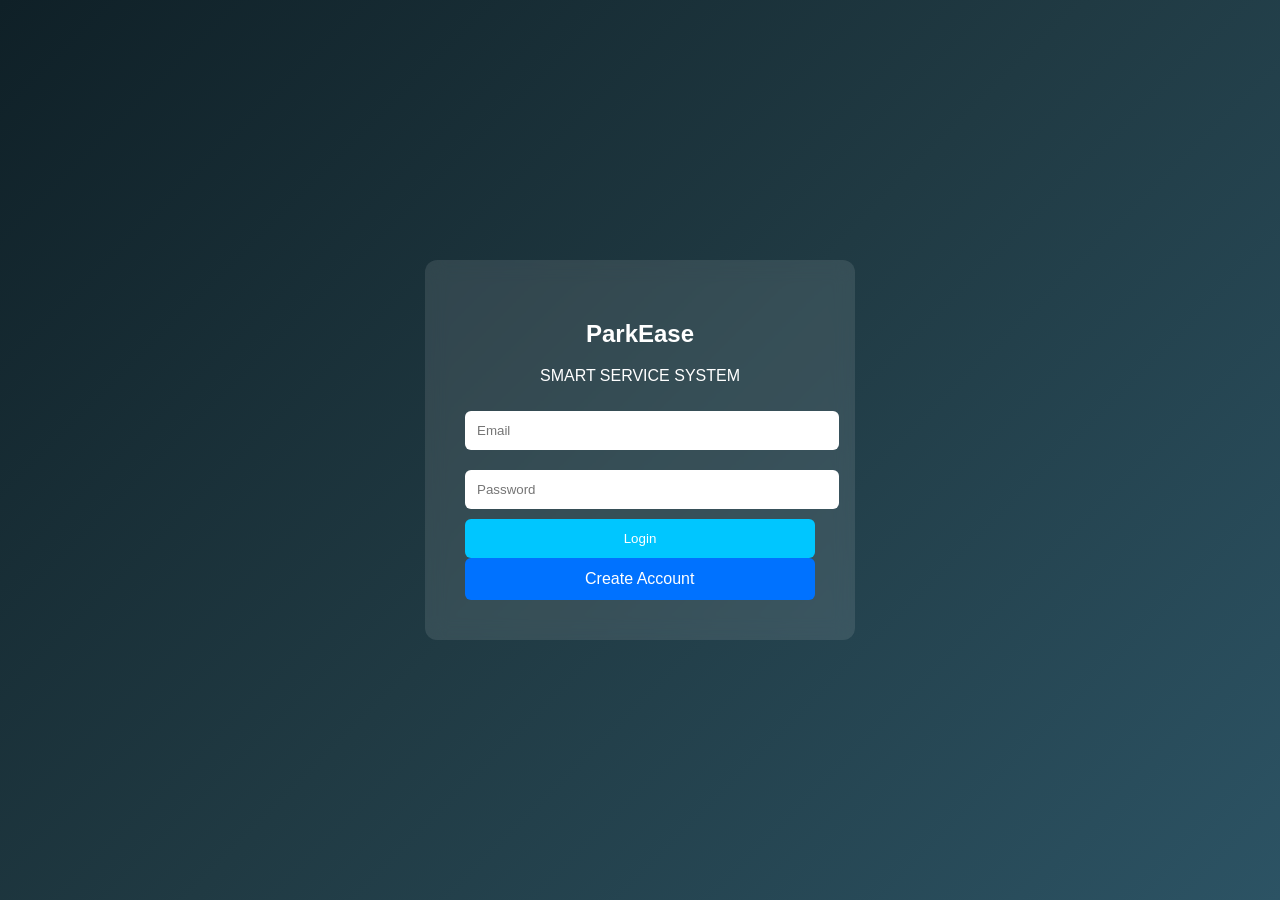
<file: PARK EASE PROJECT/index.html>
<!DOCTYPE html>
<html lang="en">
<head>
    <meta charset="UTF-8">
    <title>ParkEase | Login</title>
  <!-- site icon -->
    <link rel="icon" href="data:image/svg+xml,
    <svg xmlns='http://www.w3.org/2000/svg' viewBox='0 0 100 100'><rect rx='20' 
    width='100' height='100' fill='%23ff7a59'/><text x='50' y='57' font-size='48' 
    text-anchor='middle' fill='white' font-family='algerian'>PE</text></svg>">
    <link rel="stylesheet" href="styles.css">
    <link rel="stylesheet" href="login.css">
</head>
<body>
<div class="login-container">
    <div class="login-card">
        <h2>ParkEase</h2>
        <p>SMART SERVICE SYSTEM</p>
 
 <!-- still in study js code below-->
 <script>
document.getElementById("loginForm").addEventListener("submit", function(e){
    e.preventDefault();

    const success = loginUser(loginEmail.value, loginPassword.value);

    if(success) window.location.href = "dashboard.html";
});
</script> 

<!-- still in study js code above-->

<form id="loginForm">

<input type="email" id="loginEmail" placeholder="Email" required>

<input type="password" id="loginPassword" placeholder="Password" required>

<button type="submit">Login</button>

</form>

        <div class="crt-button">
            <a href="register.html">Create Account</a>
        </div>
    </div>
</div>
<!-- <script src="auth2.js"></script> -->
<script src="auth.js"></script>
<!-- <script src="auth.js"></script> -->
<script>
document.getElementById("loginForm").addEventListener("submit", function(e){
    e.preventDefault();

    const email = document.getElementById("loginEmail").value;
    const password = document.getElementById("loginPassword").value;

    if(!loginUser(email,password)){
        alert("Invalid credentials");
        return;
    }

    window.location.href = "dashboard.html";
});
</script>
</body>
</html>
</file>
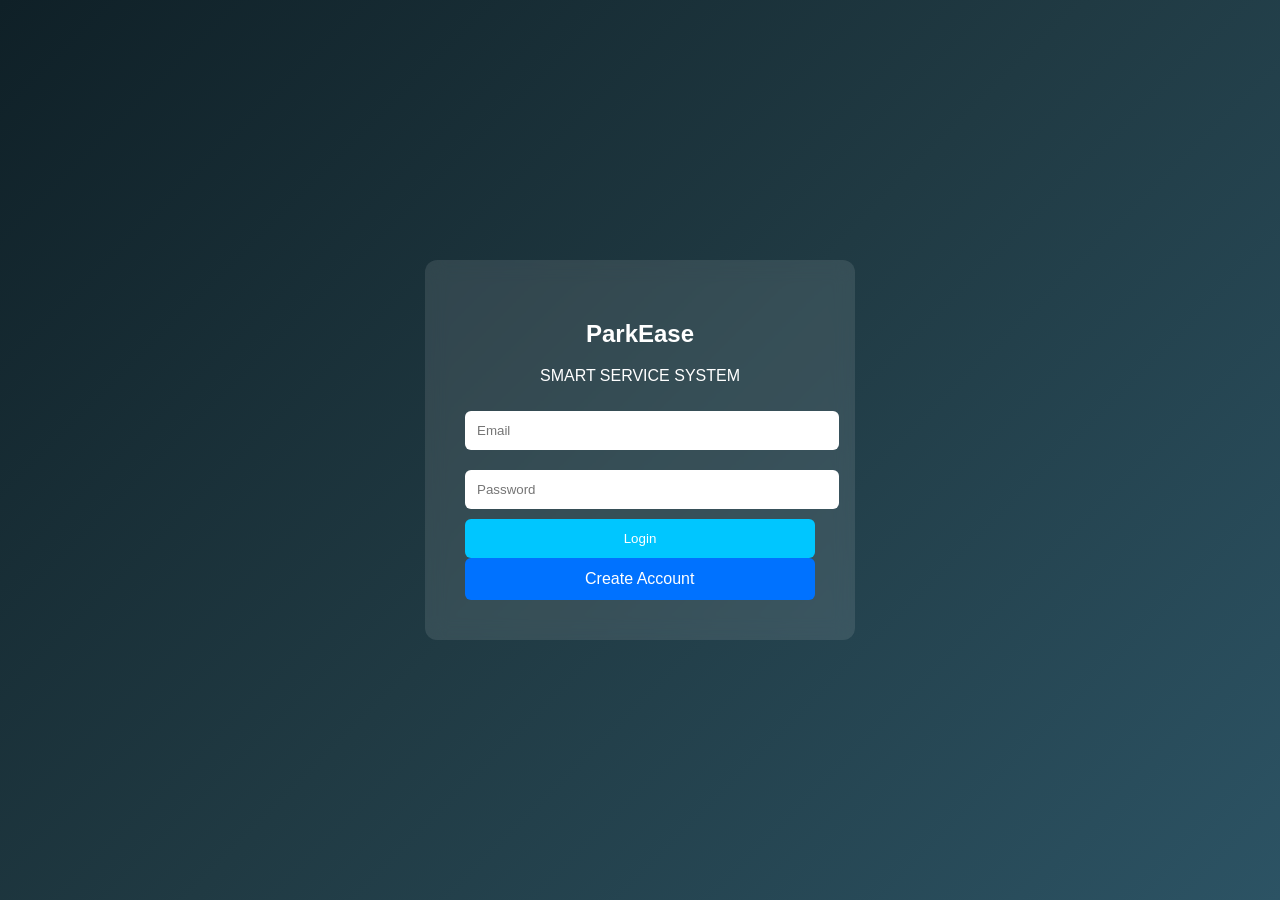
<file: PARK EASE PROJECT/booking.html>
<!DOCTYPE html>
<html>
<head>
<title>Parking Service</title>
<link rel="stylesheet" href="dashboard.css">
</head>
<body>

<h2>Bookings Service</h2>
<div class="service-container">
    <div class="service-card">
        <h2>Book Any Service</h2>

        <form id="bookingForm">

            <label>Select Service</label>
            <select id="serviceType">
                <option value="Parking">Parking</option>
                <option value="Charging">Charging</option>
                <option value="Car Wash">Car Wash</option>
            </select>

            <label>Duration (if applicable)</label>
            <input type="number" id="bookingHours">

            <label>Select Plan</label>
            <select id="bookingPlan">
                <option value="5">Standard (shs.10000)</option>
                <option value="10">Premium (shs.20000)</option>
                <option value="25">Full Service (shs.50000)</option>
            </select>

            <button type="submit">Complete Booking</button>
        </form>

        <div class="result-box" id="bookingResult"></div>
    </div>
</div>

<!-- <script src="services.js"></script>
<script src="auth2.js"></script> -->
<script src="auth.js"></script>
<script src="core.js"></script>
<script src="services.js"></script>
</body>
</html>
</file>
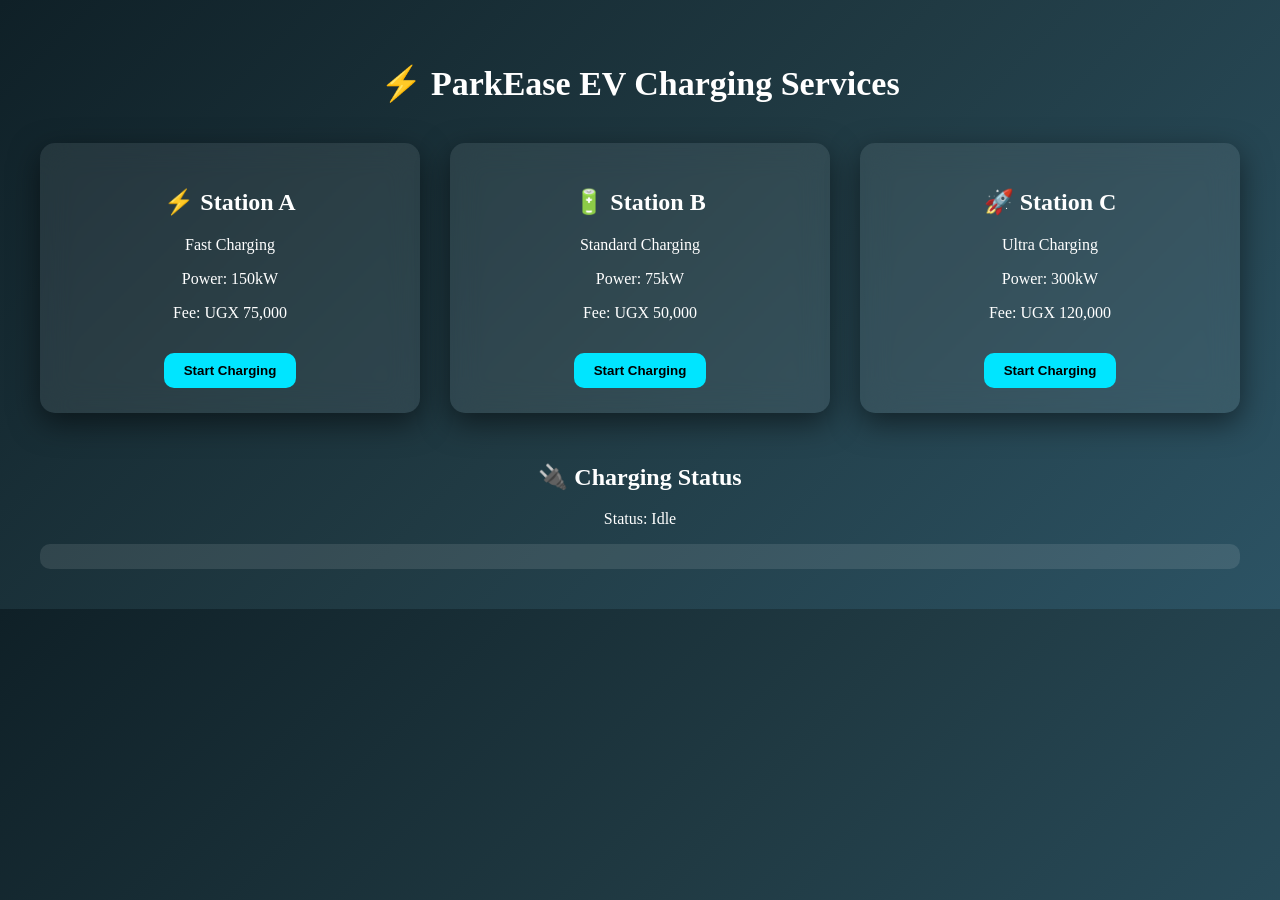
<file: PARK EASE PROJECT/charging.html>
<!DOCTYPE html>
<html lang="en">
<head>

<meta charset="UTF-8">
<meta name="viewport" content="width=device-width, initial-scale=1.0">

<title>ParkEase | Charging Service</title>

<link rel="stylesheet" href="charging.css">

</head>

<body>

<div class="page">

<h1 class="title">⚡ ParkEase EV Charging Services</h1>

<div class="charging-container">

<div class="station-card">
<h2>⚡ Station A</h2>
<p>Fast Charging</p>
<p>Power: 150kW</p>
<p>Fee: UGX 75,000</p>
<button onclick="selectStation('A')">Start Charging</button>
</div>

<div class="station-card">
<h2>🔋 Station B</h2>
<p>Standard Charging</p>
<p>Power: 75kW</p>
<p>Fee: UGX 50,000</p>
<button onclick="selectStation('B')">Start Charging</button>
</div>

<div class="station-card">
<h2>🚀 Station C</h2>
<p>Ultra Charging</p>
<p>Power: 300kW</p>
<p>Fee: UGX 120,000</p>
<button onclick="selectStation('C')">Start Charging</button>
</div>

</div>

<!-- PAYMENT MODAL -->

<!-- <div class="modal-overlay" id="paymentModal">

<div class="payment-box">

<h2>💳 Confirm Charging Payment</h2>

<p>Membership ID: <span id="membershipId"></span></p>
<p>Vehicle Plate: <span id="vehiclePlate"></span></p>
<p>Station: <span id="stationId"></span></p>
<p>Energy: <span id="chargingEnergy"></span></p>
<p>Amount: <span id="chargingFee"></span></p>

<div class="modal-buttons">
<button onclick="confirmPayment()">Pay Now</button>
<button onclick="cancelPayment()">Cancel</button>
</div>

</div>

</div> -->

<!-- CONFIRMATION MODAL -->

<!-- <div class="modal-overlay" id="confirmationModal">

<div class="confirmation-box">

<h2>✅ Payment Successful</h2>

<p>Transaction ID:</p>
<h3 id="transactionId"></h3>

<p>Your EV charging session has started.</p>

<button onclick="closeConfirmation()">Close</button>

</div>

</div> -->

<!-- PAYMENT MODAL -->
<div class="modal-overlay" id="paymentModal">

<div class="payment-box">

<h2>💳 Confirm Charging Payment</h2>

<p>Membership ID: <span id="membershipId"></span></p>
<p>Vehicle Plate: <span id="vehiclePlate"></span></p>
<p>Station: <span id="stationId"></span></p>
<p>Energy: <span id="chargingEnergy"></span></p>
<p>Amount: <span id="chargingFee"></span></p>

<div class="modal-buttons">
<button onclick="confirmPayment()">Pay Now</button>
<button onclick="cancelPayment()">Cancel</button>
</div>

</div>
</div>

<!-- CONFIRMATION MODAL -->
<div class="modal-overlay" id="confirmationModal">

<div class="confirmation-box">

<h2>✅ Payment Successful</h2>

<p>Transaction ID:</p>
<h3 id="transactionId"></h3>

<p>Your EV charging session has started.</p>

<button onclick="closeConfirmation()">Close</button>

</div>
</div>
<!-- CHARGING STATUS -->

<div class="charging-status">

<h2>🔌 Charging Status</h2>

<p>Status: <span id="chargingStatus">Idle</span></p>

<div class="progress-bar">
<div id="chargeProgress"></div>
</div>

</div>

</div>

<script src="auth.js"></script>
<script src="charging.js"></script>

</body>
</html>
</file>
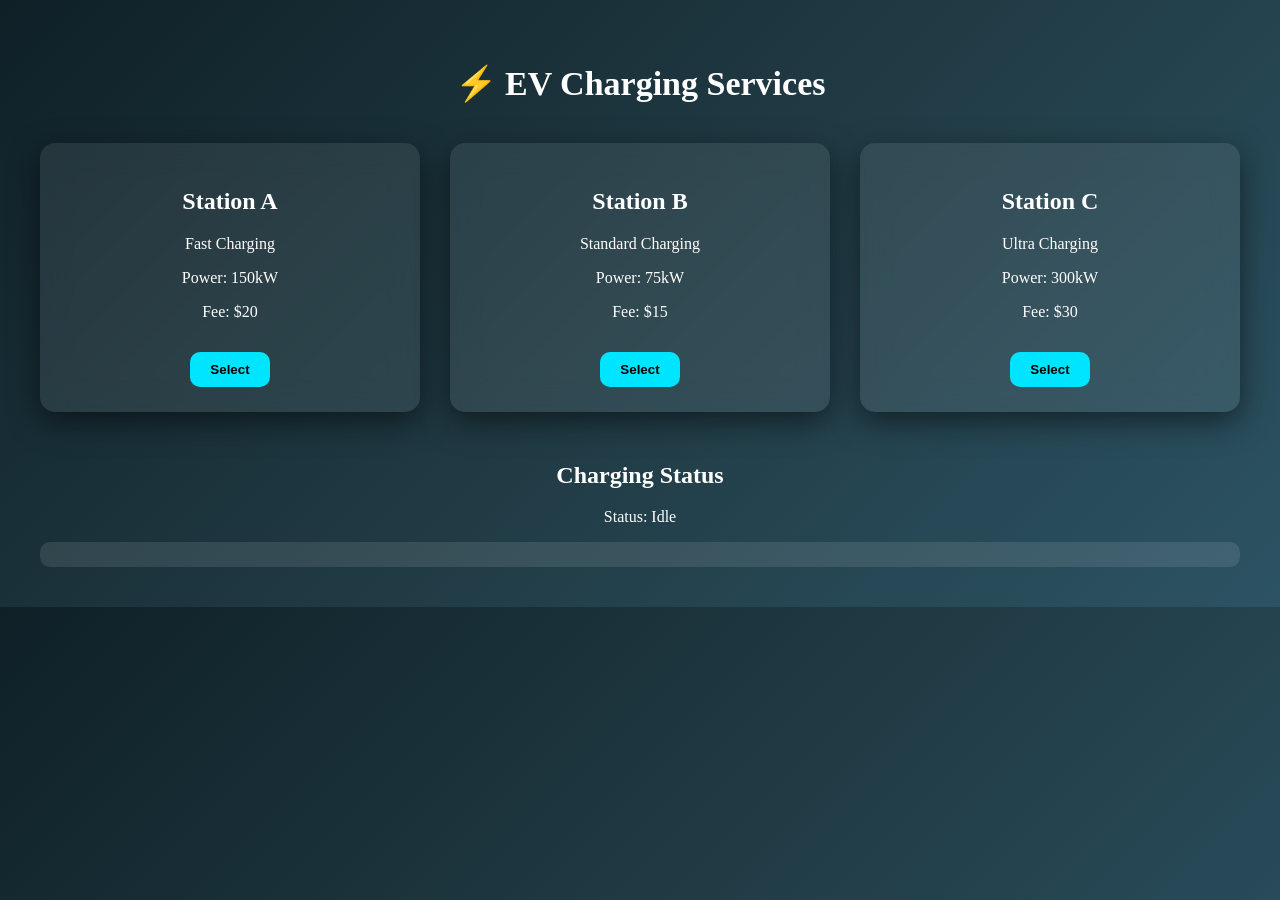
<file: PARK EASE PROJECT/charging0.html>
<!DOCTYPE html>
<html lang="en">
<head>

<meta charset="UTF-8">
<meta name="viewport" content="width=device-width, initial-scale=1.0">

<title>ParkEase | Charging Service</title>

<link rel="stylesheet" href="charging.css">

</head>

<body>

<div class="page">

<h1 class="title">⚡ EV Charging Services</h1>

<div class="charging-container">

<div class="station-card">
<h2>Station A</h2>
<p>Fast Charging</p>
<p>Power: 150kW</p>
<p>Fee: $20</p>
<button onclick="selectStation('A')">Select</button>
</div>

<div class="station-card">
<h2>Station B</h2>
<p>Standard Charging</p>
<p>Power: 75kW</p>
<p>Fee: $15</p>
<button onclick="selectStation('B')">Select</button>
</div>

<div class="station-card">
<h2>Station C</h2>
<p>Ultra Charging</p>
<p>Power: 300kW</p>
<p>Fee: $30</p>
<button onclick="selectStation('C')">Select</button>
</div>

</div>

<!-- PAYMENT POPUP -->

<div class="modal-overlay" id="paymentModal">

<div class="payment-box">

<h2>Confirm Charging Payment</h2>

<p>Membership ID: <span id="membershipId"></span></p>
<p>Vehicle Plate: <span id="vehiclePlate"></span></p>
<p>Station: <span id="stationId"></span></p>
<p>Energy: <span id="chargingEnergy"></span></p>
<p>Amount: <span id="chargingFee"></span></p>

<div class="modal-buttons">
<button onclick="confirmPayment()">Confirm Payment</button>
<button onclick="cancelPayment()">Cancel</button>
</div>

</div>

</div>

<!-- TRANSACTION CONFIRMATION -->

<!-- <div class="confirmation-box" id="confirmationBox">

<h2>Payment Successful ✅</h2>

<p>Transaction ID:</p>
<h3 id="transactionId"></h3>

<p>Your EV charging session has started.</p>

<button onclick="document.getElementById('confirmationBox').style.display='none'">
Close
</button>

</div> -->

<!-- wtch out -->
 <div class="modal-overlay" id="confirmationModal">

<div class="confirmation-box">

<h2>Payment Successful ✅</h2>

<p>Transaction ID</p>
<h3 id="transactionId"></h3>

<p>Your EV charging session has started.</p>

<button onclick="closeConfirmation()">Close</button>

</div>

</div>

<!-- ACTIVE CHARGING -->

<div class="charging-status">

<h2>Charging Status</h2>

<p>Status: <span id="chargingStatus">Idle</span></p>

<div class="progress-bar">
<div id="chargeProgress"></div>
</div>

</div>

</div>

<script src="auth.js"></script>
<!-- <script src="services.js"></script> -->
<script src="charging.js"></script>

</body>
</html>
</file>
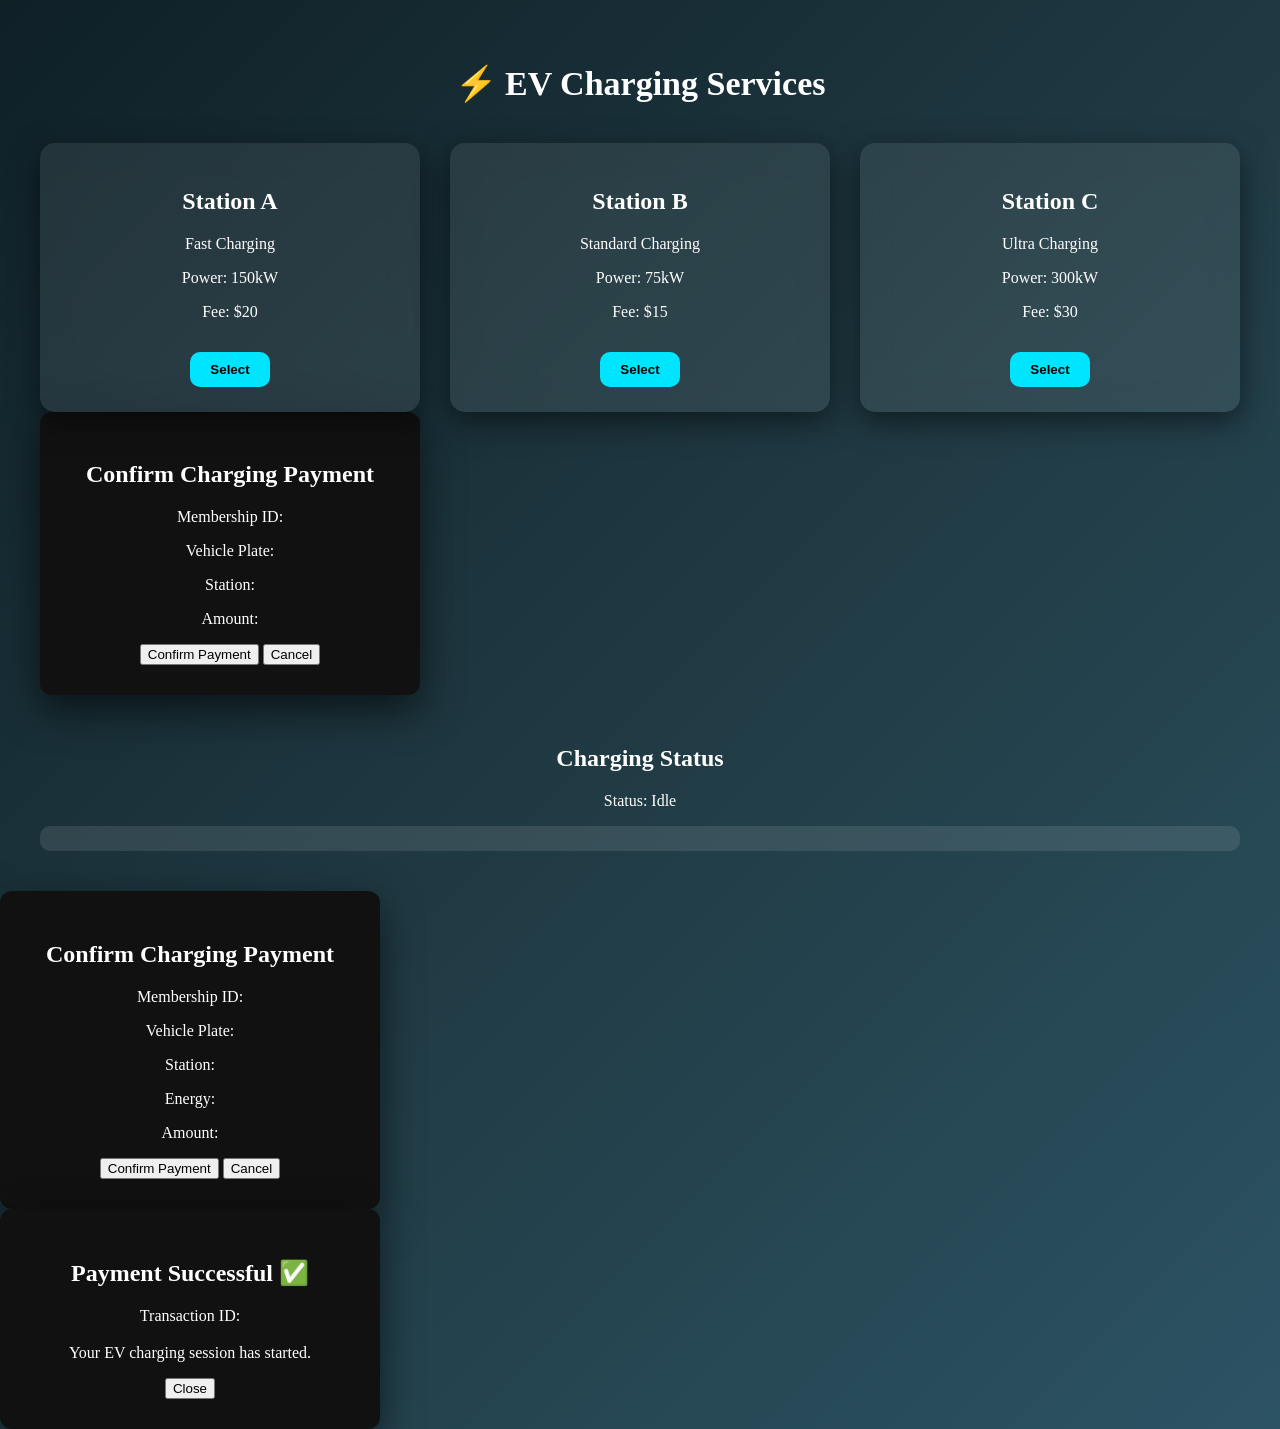
<file: PARK EASE PROJECT/charging01.html>
<!DOCTYPE html>
<html lang="en">
<head>

<meta charset="UTF-8">
<meta name="viewport" content="width=device-width, initial-scale=1.0">

<title>ParkEase | Charging Service</title>

<link rel="stylesheet" href="charging.css">
</head>

<body>

<div class="page">

<h1 class="title">⚡ EV Charging Services</h1>

<div class="charging-container">

<div class="station-card">
<h2>Station A</h2>
<p>Fast Charging</p>
<p>Power: 150kW</p>
<p>Fee: $20</p>
<button onclick="selectStation('A')">Select</button>
</div>

<div class="station-card">
<h2>Station B</h2>
<p>Standard Charging</p>
<p>Power: 75kW</p>
<p>Fee: $15</p>
<button onclick="selectStation('B')">Select</button>
</div>

<div class="station-card">
<h2>Station C</h2>
<p>Ultra Charging</p>
<p>Power: 300kW</p>
<p>Fee: $30</p>
<button onclick="selectStation('C')">Select</button>
</div>

</div>


<!-- PAYMENT CONFIRMATION -->

<div class="payment-box" id="paymentBox">

<h2>Confirm Charging Payment</h2>

<p>Membership ID: <span id="membershipId"></span></p>
<p>Vehicle Plate: <span id="vehiclePlate"></span></p>
<p>Station: <span id="stationId"></span></p>
<p>Amount: <span id="chargingFee"></span></p>

<button onclick="confirmPayment()">Confirm Payment</button>
<button onclick="cancelPayment()">Cancel</button>

</div>


<!-- ACTIVE CHARGING -->

<div class="charging-status">

<h2>Charging Status</h2>

<p>Status: <span id="chargingStatus">Idle</span></p>

<div class="progress-bar">
<div id="chargeProgress"></div>
</div>

</div>

</div>

<!-- PAYMENT POPUP -->

<div class="payment-box" id="paymentBox">

<h2>Confirm Charging Payment</h2>

<p>Membership ID: <span id="membershipId"></span></p>
<p>Vehicle Plate: <span id="vehiclePlate"></span></p>
<p>Station: <span id="stationId"></span></p>
<p>Energy: <span id="chargingEnergy"></span></p>
<p>Amount: <span id="chargingFee"></span></p>

<button onclick="confirmPayment()">Confirm Payment</button>
<button onclick="cancelPayment()">Cancel</button>

</div>


<!-- TRANSACTION CONFIRMATION -->

<div class="confirmation-box" id="confirmationBox">

<h2>Payment Successful ✅</h2>

<p>Transaction ID:</p>
<h3 id="transactionId"></h3>

<p>Your EV charging session has started.</p>

<button onclick="document.getElementById('confirmationBox').style.display='none'">
Close
</button>

</div>
<script src="auth.js"></script>
<script src="services.js"></script>
<script src="charging.js" defer></script>

</body>
</html>
</file>
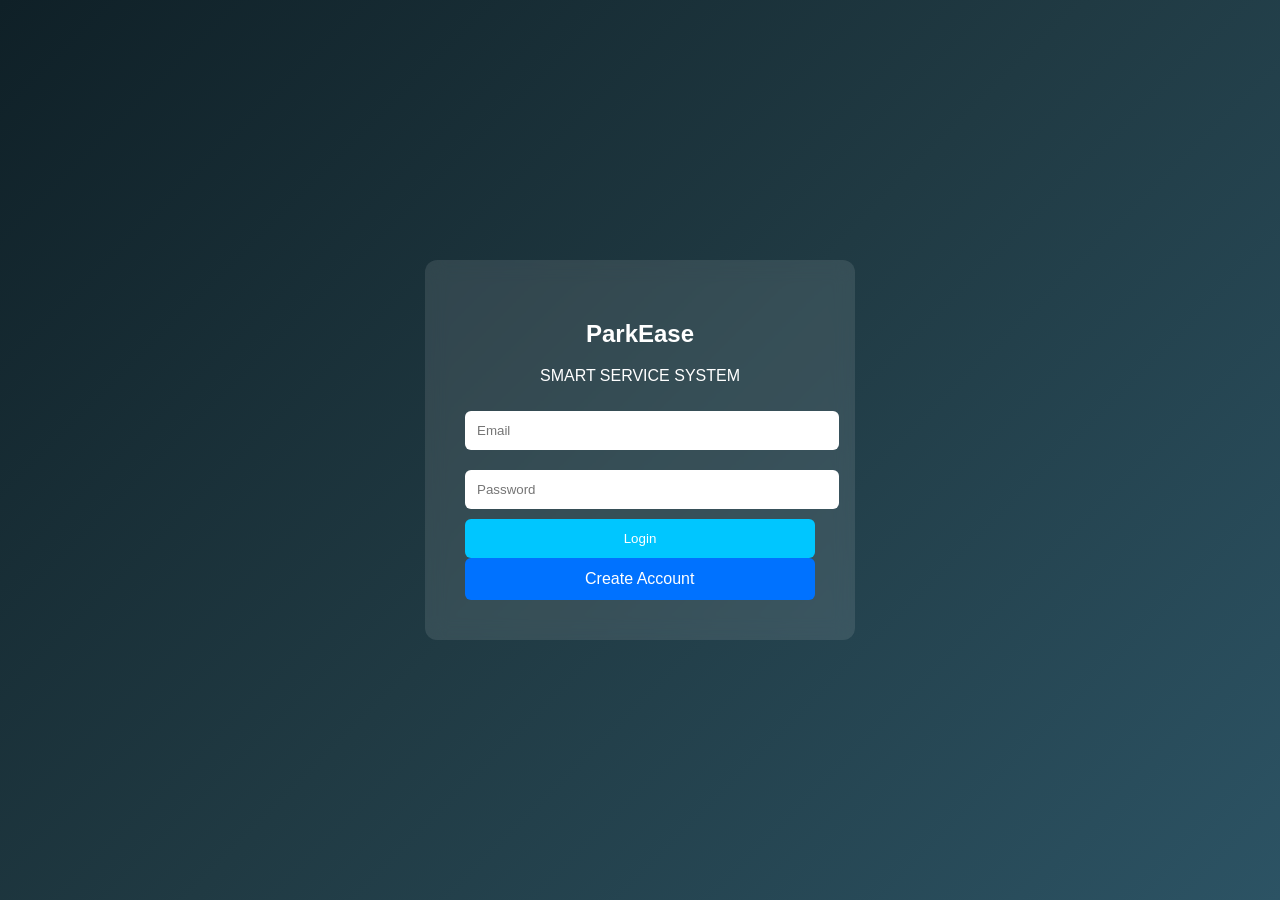
<file: PARK EASE PROJECT/parking.html>
<!DOCTYPE html>
<html>
<head>
<title>Parking Service</title>
<link rel="stylesheet" href="dashboard.css">
</head>
<body>

<h2>Parking Service</h2>

<div class="service-container">
    <div class="service-card">
        <h2>Parking Service</h2>

        <form id="parkingForm">
            <label>Parking Hours</label>
            <input type="number" id="parkingHours" required>

            <label>Plan</label>
            <select id="parkingPlan">
                <option value="5">Standard - shs.2000/hr</option>
                <option value="8">Premium Covered - shs.5000/hr</option>
            </select>

            <button type="submit">Confirm Payment</button>
        </form>

        <div class="result-box" id="parkingResult"></div>
    </div>
</div>
<!-- <script src="services.js"></script>
<script src="auth2.js"></script> -->
<script src="auth.js"></script>
<script src="core.js"></script>
<script src="services.js"></script>
</body>
</html>
</file>
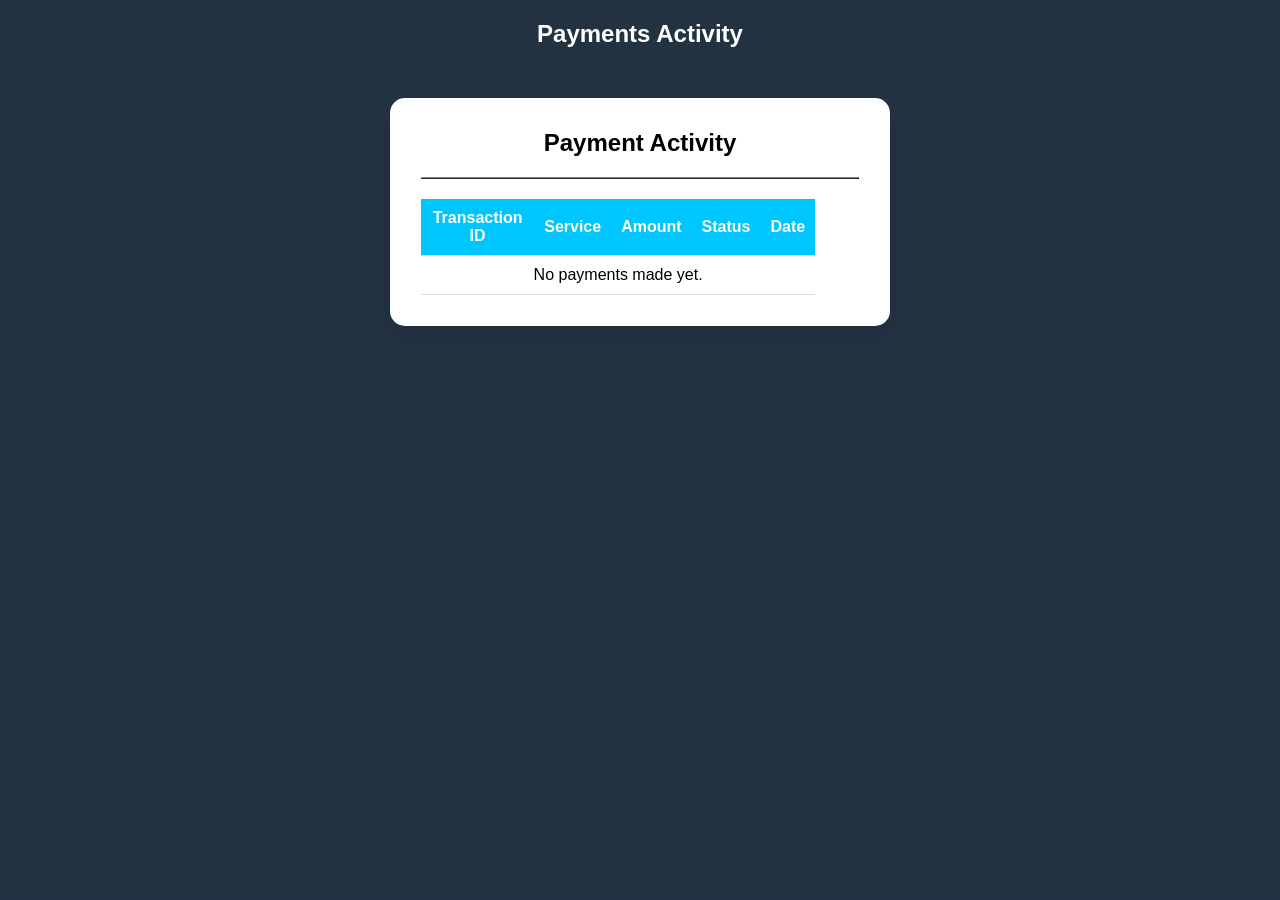
<file: PARK EASE PROJECT/payments.html>
<!-- <!DOCTYPE html>
<html>
<head>
<title>Parking Service</title>
<link rel="stylesheet" href="css/dashboard.css">
</head>
<body>

<h2>Payments Activity</h2>

<table border="1" width="100%">
    <thead>
        <tr>
            <th>Transaction ID</th>
            <th>Service</th>
            <th>Amount</th>
            <th>Date</th>
        </tr>
    </thead>
    <tbody id="paymentTable"></tbody>
</table>

<script src="js/payments.js"></script> -->

<!-- still in  observation codes above -->
 
<!DOCTYPE html>
<html>
<head>
<title>Parking Service</title>
<link rel="stylesheet" href="dashboard.css">
<link rel="stylesheet" href="payments.css">
</head>
<body>

<h2>Payments Activity</h2>

<div class="service-container">
    <div class="service-card">
        <h2>Payment Activity</h2>

        <table border="1" width="100%"></table>
        <table class="payment-table">
            <thead>
                <tr>
                    <th>Transaction ID</th>
                    <th>Service</th>
                    <th>Amount</th>
                    <th>Status</th>
                    <th>Date</th>
                </tr>
            </thead>
            <tbody id="paymentTable"></tbody>
        </table>
    </div>
</div>
<script src="payments.js"></script>
<script src="auth2.js"></script>
</body>
</html>
</file>
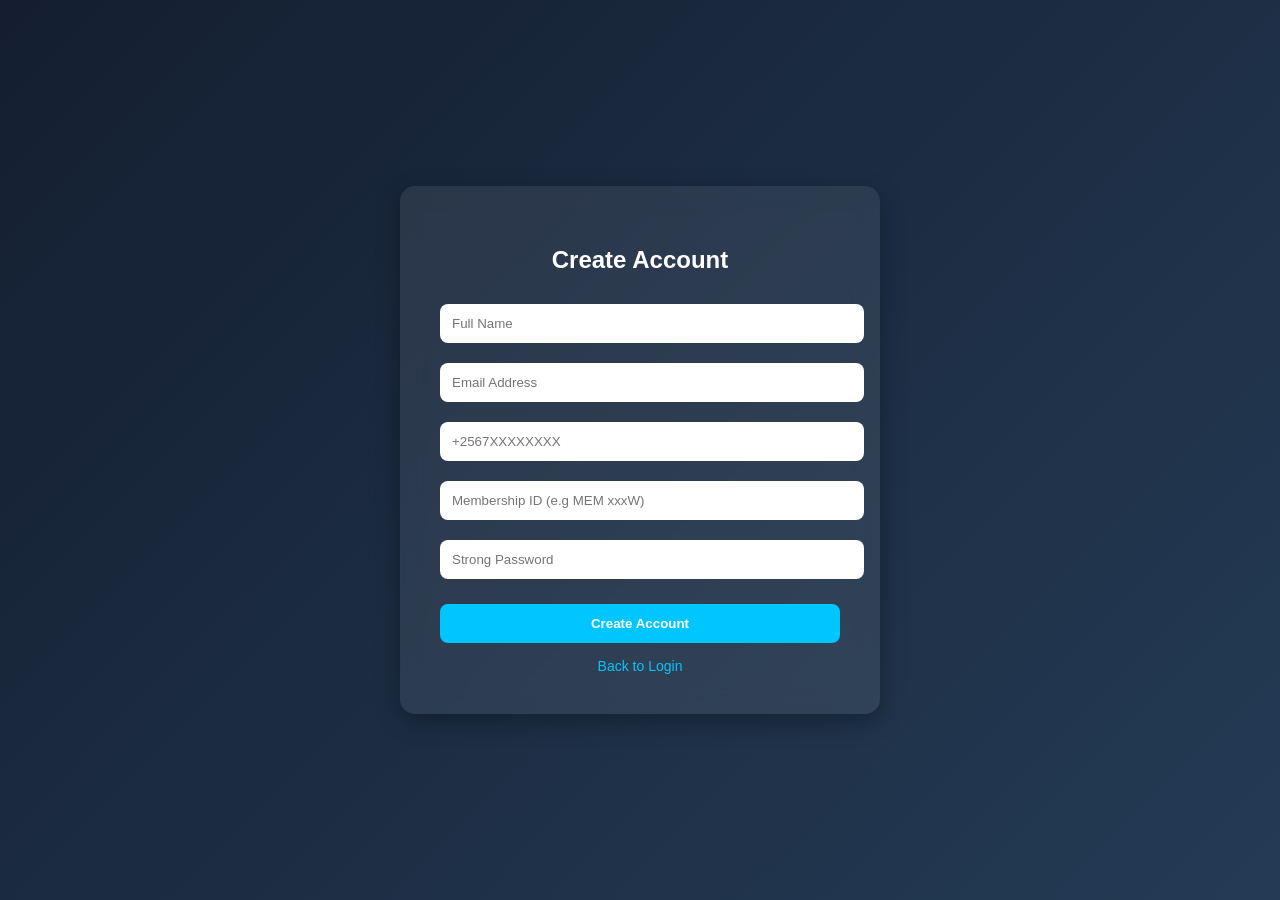
<file: PARK EASE PROJECT/register.html>
<!DOCTYPE html>
<html lang="en">
<head>
<meta charset="UTF-8">
<title>ParkEase | Register</title>
<link rel="stylesheet" href="styles.css">
<link rel="stylesheet" href="register.css">
</head>

<body>

<div class="register-container">
<div class="register-card">

<h2>Create Account</h2>

<form id="registerForm">

<input type="text" id="fullName" placeholder="Full Name" required>

<input type="email" id="email" placeholder="Email Address" required>

<input type="text" id="phone" placeholder="+2567XXXXXXXX" required>

<input type="text" id="plate" placeholder="Membership ID (e.g MEM xxxW)" required>

<input type="password" id="password" placeholder="Strong Password" required>

<button type="submit">Create Account</button>

</form>

<a href="index.html">Back to Login</a>

</div>
</div>
<!-- <script src="dashboard.js"></script> -->
<script src="auth2.js"></script>
<script src="auth.js"></script>
</body>
</html>
</file>
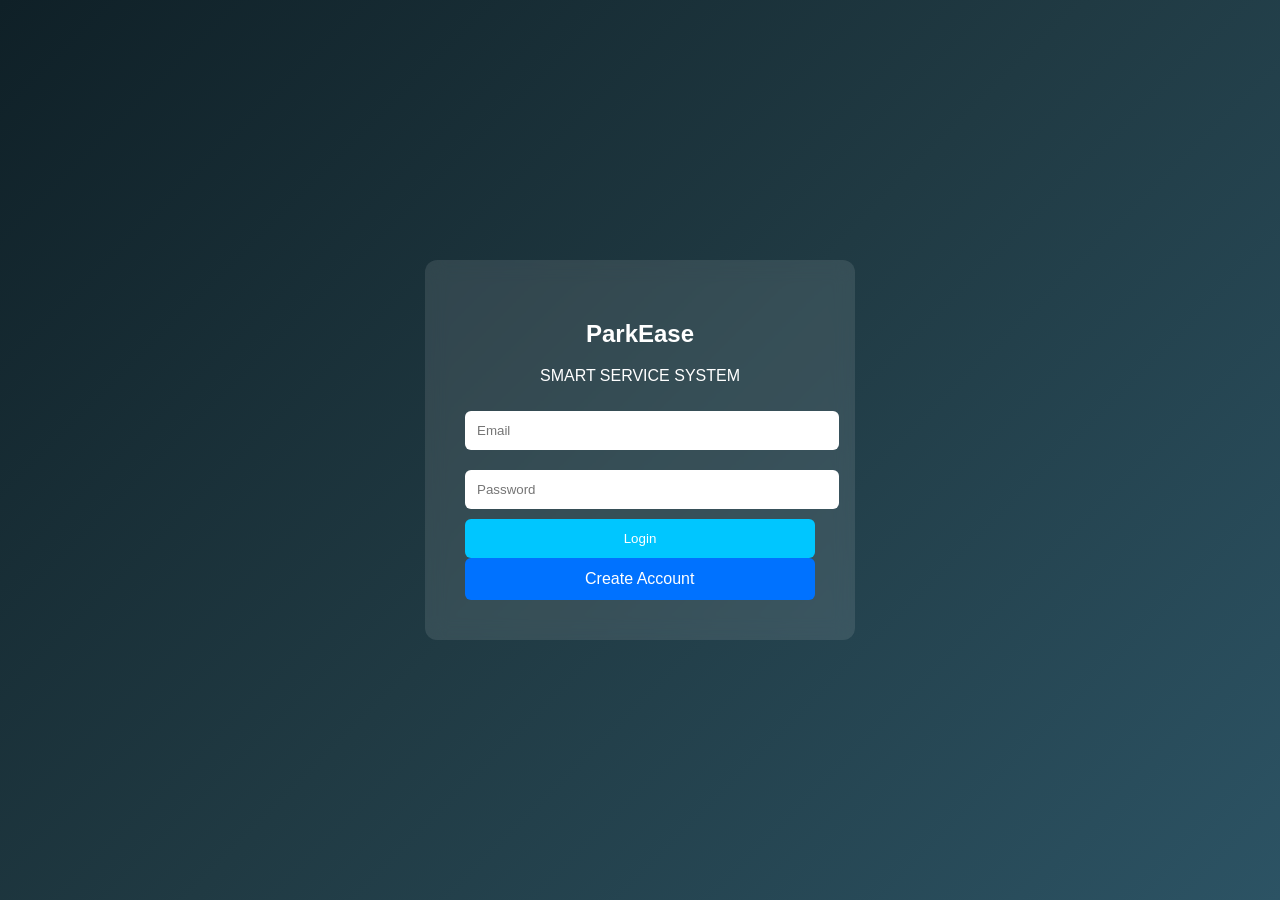
<file: PARK EASE PROJECT/washing.html>
<!DOCTYPE html>
<html>
<head>
<title>Parking Service</title>
<link rel="stylesheet" href="dashboard.css">
</head>
<body>

<h2>Washing Service</h2>
<div class="service-container">
    <div class="service-card">
<form id="serviceForm" data-service="Washing">
<form id="washForm">
    <!-- <label>Select Wash Type:</label>
    <select id="washPlan">
        <option value="15">Exterior Only - $15</option>
        <option value="25">Full Body Wash - $25</option>
        <option value="40">Premium Detailing - $40</option>
    </select>

    <button type="submit">Proceed to Payment</button>
    <p id="washResult"></p> -->
    <form id="washForm">
    <label>Select Wash Type:</label>
    <select id="washPlan">
        <option value="15000">Exterior Only - UGX 15,000</option>
        <option value="25000">Full Body Wash - UGX 25,000</option>
        <option value="40000">Premium Detailing - UGX 40,000</option>
    </select>

    <button type="submit">Proceed to Payment</button>
    <p id="washResult"></p>
</form>
</form>
</form>
</div>
</div>
<!-- <script src="core.js"></script>
<script src="services.js"></script>
<script src="auth2.js"></script> -->
<script src="auth.js"></script>
<script src="core.js"></script>
<script src="services.js"></script>
</body>
</html>
</file>
<file: PARK EASE PROJECT/styles.css>
body {
    margin: 0;
    font-family: 'Segoe UI', sans-serif;
    background: #0f172a;
    color: white;
}

.analytics-card {
    background: #1e293b;
    padding: 20px;
    border-radius: 12px;
    transition: 0.3s ease;
}

.analytics-card:hover {
    transform: translateY(-5px);
    background: #334155;
}

button {
    background: #2563eb;
    color: white;
    padding: 10px 20px;
    border: none;
    border-radius: 6px;
    cursor: pointer;
}

button:hover {
    background: #1d4ed8;
}
</file>
<file: PARK EASE PROJECT/login.css>
body {
    margin: 0;
    font-family: Arial, sans-serif;
    background: linear-gradient(135deg, #0f2027, #203a43, #2c5364);
    display: flex;
    justify-content: center;
    align-items: center;
    height: 100vh;
}

.login-card {
    background: rgba(255,255,255,0.1);
    padding: 40px;
    border-radius: 12px;
    backdrop-filter: blur(10px);
    width: 350px;
    text-align: center;
    color: white;
}

.login-card input {
    width: 100%;
    padding: 12px;
    margin: 10px 0;
    border-radius: 6px;
    border: none;
}

.login-card button {
    width: 100%;
    padding: 12px;
    background: #00c6ff;
    border: none;
    border-radius: 6px;
    color: white;
    cursor: pointer;
    transition: 0.3s;
}

.login-card button:hover {
    background: #0072ff;
}
.crt-button{ 
    width: 93%;
    padding: 12px;
    background: #0072ff;
    border: none;
    border-radius: 6px;
    color: white;
    cursor: pointer;
    transition: 0.3s;
}
.crt-button:hover {
    background: #0072ff;
}
a{
    text-decoration: none;
    color: white;
}
</file>
<file: PARK EASE PROJECT/dashboard.css>
/* .dashboard {
    display: grid;
    grid-template-columns: 250px 1fr;
    height: 100vh;
}

.sidebar {
    background: #1e2a38;
    color: white;
    padding: 20px;
}

.sidebar ul {
    list-style: none;
    padding: 0;
}

.sidebar li {
    margin: 20px 0;
    cursor: pointer;
}

.main-content {
    background: #f4f6f9;
    padding: 30px;
}

.cards {
    display: grid;
    grid-template-columns: repeat(3, 1fr);
    gap: 20px;
}

.card {
    background: white;
    padding: 30px;
    border-radius: 10px;
    box-shadow: 0 5px 15px rgba(0,0,0,0.1);
} */
/* still in observation css code above */
body {
    margin: 0;
    font-family: 'Segoe UI', sans-serif;
    background: linear-gradient(rgba(11,28,45,0.9), rgba(11,28,45,0.9)),
                url("https://images.unsplash.com/photo-1534438327276-14e5300c3a48") no-repeat center center/cover;
    color: white;
}
/*typography*/
h2{
    text-align: center;
}

/* Layout */
.dashboard {
    display: flex;
    height: 100vh;
}

/* Sidebar */
/* .sidebar {
    width: 250px;
    background: #1e2a38;
    color: white;
    padding: 20px;
    transition: transform 0.4s ease;
}

.sidebar ul {
    list-style: none;
    padding: 0;
}

.sidebar li {
    margin: 20px 0;
    cursor: pointer;
    transition: 0.3s;
}

.sidebar li:hover {
    color: #00c6ff;
} */
.sidebar {
    width: 260px;
    background: rgba(18,38,58,0.95);
    backdrop-filter: blur(12px);
    padding: 25px;
    transition: transform 0.4s ease;
    box-shadow: 4px 0 25px rgba(0,0,0,0.4);
}

.sidebar h2 {
    text-align: center;
    color: #00c6ff;
    letter-spacing: 1px;
}

.sidebar ul {
    list-style: none;
    padding: 0;
    margin-top: 40px;
}

.sidebar li {
    margin: 18px 0;
    padding: 10px;
    border-radius: 8px;
    transition: 0.3s;
}

.sidebar li:hover {
    background: rgba(0,198,255,0.1);
    color: #00c6ff;
    cursor: pointer;
}
/* Hide sidebar */
.sidebar.hidden {
    transform: translateX(-100%);
}

/* Main wrapper */
.main-wrapper {
    flex: 1;
    display: flex;
    flex-direction: column;
}

/* Top bar */
/* .topbar {
    background: #f4f6f9;
    padding: 15px 20px;
    display: flex;
    align-items: center;
    gap: 20px;
    box-shadow: 0 2px 8px rgba(0,0,0,0.1);
}

#menuToggle {
    font-size: 22px;
    background: none;
    border: none;
    cursor: pointer;
} */
.topbar {
    background: rgba(18,38,58,0.85);
    backdrop-filter: blur(8px);
    padding: 18px 30px;
    box-shadow: 0 5px 20px rgba(0,0,0,0.4);
}

.topbar h1 {
    color: #00c6ff;
    font-weight: 500;
}
/* Main content */
.main-content {
    padding: 30px;
    background: #01091a67;
    flex: 1;
}

/* Profile Section */
.profile-section {
    display: flex;
    justify-content: center;
}

/* .profile-card {
    background: white;
    display: flex;
    gap: 30px;
    padding: 30px;
    border-radius: 15px;
    box-shadow: 0 8px 25px rgba(0,0,0,0.1);
    width: 600px;
    transition: 0.3s;
}

.profile-card:hover {
    transform: translateY(-5px);
}

.profile-image img {
    border-radius: 50%;
    width: 120px;
    height: 120px;
}

.profile-info h2 {
    margin-top: 0;
} */
.service-card,
.profile-card {
    background: rgba(255,255,255,0.08);
    backdrop-filter: blur(15px);
    border-radius: 18px;
    padding: 35px;
    box-shadow: 0 10px 40px rgba(0,0,0,0.5);
    border: 1px solid rgba(255,255,255,0.1);
    transition: 0.3s ease;
}

.service-card:hover,
.profile-card:hover {
    transform: translateY(-6px);
    box-shadow: 0 15px 50px rgba(0,198,255,0.2);
}
/* Profile icon at top center */
.profile-icon-container {
    display: flex;
    justify-content: center;
    margin-bottom: 20px;
}

.profile-icon-container img {
    width: 80px;
    height: 80px;
    border-radius: 50%;
    cursor: pointer;
    border: 3px solid #00c6ff;
    transition: 0.3s;
}

.profile-icon-container img:hover {
    transform: scale(1.05);
}

/* Modal overlay */
.profile-modal {
    display: none;
    position: fixed;
    z-index: 999;
    left: 0;
    top: 0;
    width: 100%;
    height: 100%;
    background: rgba(0,0,0,0.6);
    justify-content: center;
    align-items: center;
}

/* Modal content */
.profile-modal-content {
    background: rgb(191, 188, 224);
    padding: 30px;
    width: 400px;
    border-radius: 15px;
    position: relative;
    animation: fadeIn 0.3s ease-in-out;
}

.close-btn {
    position: absolute;
    right: 15px;
    top: 10px;
    font-size: 24px;
    cursor: pointer;
}
/*buttons */
button {
    background: linear-gradient(90deg, #00c6ff, #0072ff);
    border: none;
    color: white;
    font-weight: bold;
    letter-spacing: 1px;
    transition: 0.3s;
}

button:hover {
    transform: scale(1.03);
    box-shadow: 0 0 15px #00c6ff;
}
/* Picture section */
.profile-icon-container img {
    border: 3px solid #00c6ff;
    box-shadow: 0 0 15px #00c6ff;
}
.profile-picture-section {
    text-align: center;
    margin-bottom: 20px;
}

.profile-picture-section img {
    width: 120px;
    height: 120px;
    border-radius: 50%;
    margin-bottom: 10px;
}

/* Inputs */
.profile-details input {
    width: 100%;
    padding: 10px;
    margin: 8px 0;
    border-radius: 6px;
    border: 1px solid #ccc;
}

.profile-details button {
    width: 100%;
    padding: 10px;
    background: #00c6ff;
    border: none;
    color: white;
    border-radius: 6px;
    cursor: pointer;
}

.profile-details button:hover {
    background: #0072ff;
}

.cards {
    display: grid;
    grid-template-columns: repeat(3, 1fr);
    gap: 20px;
}

.card {
    margin-top: 10px;
    background: rgb(180, 77, 77);
    padding: 30px;
    border-radius: 10px;
    box-shadow: 0 5px 15px rgba(0,0,0,0.1);
} 

.sidebar a {
    color: white;
    text-decoration: none;
}
.sidebar a:hover {
    color: #00c6ff;
}

@keyframes fadeIn {
    from {opacity: 0; transform: scale(0.9);}
    to {opacity: 1; transform: scale(1);}
}

/* services styling */

/* Service Card Layout */
/* payments table styling below */
.service-container {
    display: flex;
    justify-content: center;
    margin-top: 30px;
}

.service-card {
    color: black;
    background: white;
    width: 500px;
    padding: 30px;
    border-radius: 15px;
    box-shadow: 0 8px 25px rgba(0,0,0,0.1);
}

.service-card h2 {
    margin-top: 0;
    text-align: center;
    color: black;
}

.service-card label {
    font-weight: bold;
    display: block;
    margin-top: 15px;
}

.service-card input,
.service-card select {
    width: 100%;
    padding: 10px;
    margin-top: 5px;
    border-radius: 6px;
    border: 1px solid #ccc;
    color: black;
}

.service-card button {
    margin-top: 20px;
    width: 100%;
    padding: 12px;
    background: #00c6ff;
    border: none;
    color: black;
    border-radius: 8px;
    cursor: pointer;
    font-weight: bold;
}

.service-card button:hover {
    background: #0072ff;
}

.result-box {
    margin-top: 20px;
    background: #f4f6f9;
    padding: 15px;
    border-radius: 8px;
}


/* ===== ANALYTICS GRID ===== */
.analytics-grid {
    display: grid;
    grid-template-columns: repeat(auto-fit, minmax(220px, 1fr));
    gap: 10px;
    margin-top: 5px;
}

.analytics-card {
    text-align: center;
    background: rgba(255,255,255,0.08);
    backdrop-filter: blur(15px);
    padding: 25px;
    border-radius: 16px;
    border: 1px solid rgba(255,255,255,0.1);
    box-shadow: 0 10px 40px rgba(0,0,0,0.4);
}

.analytics-card h3 {
    color: #00c6ff;
    margin-bottom: 10px;
}

.analytics-card p {
    font-size: 22px;
    font-weight: bold;
}

/* ===== LARGE ANALYTICS SECTION ===== */
.analytics-large {
    display: flex;
    gap: 30px;
    margin-top: 40px;
    flex-wrap: wrap;
}

.service-breakdown,
.live-clock {
    flex: 1;
    background: rgba(255,255,255,0.08);
    padding: 25px;
    border-radius: 16px;
    border: 1px solid rgba(255,255,255,0.1);
}

.service-breakdown ul {
    padding-left: 20px;
}

.status-active {
    color: #00ff88;
    font-weight: bold;
}

/* ===== NOTIFICATIONS ===== */
.notifications-panel {
    margin-top: 40px;
    background: rgba(255,255,255,0.08);
    padding: 25px;
    border-radius: 16px;
    border: 1px solid rgba(255,255,255,0.1);
}

.notifications-panel ul {
    padding-left: 20px;
}

.notifications-panel li {
    margin-bottom: 10px;
}


/* still in study code */



*{
    box-sizing:border-box;
}

/* body{
    margin:0;
    font-family:Arial, sans-serif;
} */

.analytics-grid{
    display:grid;
    grid-template-columns:repeat(auto-fit,minmax(200px,1fr));
    gap:15px;
}

.service-container{
    display:flex;
    justify-content:center;
    padding:20px;
}

.service-card{
    width:100%;
    max-width:500px;
}

@media(max-width:768px){
    .sidebar{
        position:absolute;
        left:-250px;
    }
}
</file>
<file: PARK EASE PROJECT/charging.css>
body{
margin:0;
font-family:Segoe UI;
background:linear-gradient(135deg,#0f2027,#203a43,#2c5364);
color:white;
}

.page{
padding:40px;
}

.title{
text-align:center;
font-size:34px;
margin-bottom:40px;
}

/* Charging Cards */

.charging-container{
display:grid;
grid-template-columns:repeat(auto-fit,minmax(250px,1fr));
gap:30px;
}

.station-card{
background:rgba(255,255,255,0.08);
backdrop-filter:blur(15px);
border-radius:15px;
padding:25px;
text-align:center;
box-shadow:0 10px 30px rgba(0,0,0,0.5);
transition:0.3s;
}

.station-card:hover{
transform:translateY(-8px);
}

.station-card button{
margin-top:15px;
padding:10px 20px;
border:none;
border-radius:10px;
background:#00e5ff;
color:black;
font-weight:bold;
cursor:pointer;
}

/* Charging Status */

.charging-status{
margin-top:50px;
text-align:center;
}

.progress-bar{
width:100%;
height:25px;
background:rgba(255,255,255,0.1);
border-radius:10px;
overflow:hidden;
margin-top:15px;
}

#chargeProgress{
height:100%;
width:0%;
background:#00ff9c;
transition:width 0.5s;
}

/* MODALS */

/* .modal-overlay{
position:fixed;
top:0;
left:0;
width:100%;
height:100%;
background:rgba(0,0,0,0.7);
display:none;
align-items:center;
justify-content:center;
z-index:1000;
}

.payment-box,
.confirmation-box{
background:#111;
padding:30px;
border-radius:15px;
width:320px;
text-align:center;
box-shadow:0 10px 30px rgba(0,0,0,0.6);
}

.modal-buttons{
display:flex;
justify-content:space-between;
margin-top:20px;
}

.modal-buttons button{
padding:10px 18px;
border:none;
border-radius:8px;
cursor:pointer;
background:#00d4ff;
color:black;
font-weight:bold;
} */

/* MODAL OVERLAY */

.modal-overlay{
position:fixed;
top:0;
left:0;
width:100%;
height:100%;
background:rgba(0,0,0,0.75);
display:none;
align-items:center;
justify-content:center;
z-index:999;
}

/* MODAL BOX */

.payment-box,
.confirmation-box{
background:#111;
padding:30px;
border-radius:12px;
width:320px;
text-align:center;
box-shadow:0 15px 40px rgba(0,0,0,0.6);
}

/* BUTTONS */

.modal-buttons{
margin-top:20px;
display:flex;
justify-content:space-between;
}

.modal-buttons button{
padding:10px 18px;
border:none;
border-radius:8px;
cursor:pointer;
background:#00d4ff;
color:black;
font-weight:bold;
}


/*==========STILL IN ANALYSIS========*/

.modal-overlay{
position:fixed;
top:0;
left:0;
width:100%;
height:100%;
background:rgba(0,0,0,0.75);
display:none;
align-items:center;
justify-content:center;
z-index:9999;
}
</file>
<file: PARK EASE PROJECT/payments.css>
.payment-table {
    width: 90%;
    border-collapse: collapse;
    margin-top: 20px;
}

.payment-table th,
.payment-table td {
    padding: 10px;
    border-bottom: 1px solid #ddd;
    text-align: center;
}

.payment-table th {
    background: #00c6ff;
    color: white;
}
 /* still in observation code above */
/* loook down */
 /* .payment-table {
    width: 100%;
    border-collapse: collapse;
    margin-top: 25px;
    color: white;
}

.payment-table th {
    background: rgba(0,198,255,0.2);
    color: #00c6ff;
    padding: 12px;
}

.payment-table td {
    padding: 12px;
    border-bottom: 1px solid rgba(255,255,255,0.1);
} */

.payment-table tr:hover {
    background: rgba(0,198,255,0.05);
}
</file>
<file: PARK EASE PROJECT/register.css>
/* Register Page Styling */

body {
    margin: 0;
    font-family: Arial, sans-serif;
    background: linear-gradient(135deg, #141e30, #243b55);
    display: flex;
    justify-content: center;
    align-items: center;
    min-height: 100vh;
}

/* Container */
.register-container {
    display: flex;
    justify-content: center;
    align-items: center;
    width: 100%;
}

/* Glass Card */
.register-card {
    background: rgba(255, 255, 255, 0.08);
    padding: 40px;
    width: 400px;
    border-radius: 15px;
    backdrop-filter: blur(12px);
    box-shadow: 0 8px 25px rgba(0, 0, 0, 0.3);
    text-align: center;
    color: white;
    animation: fadeIn 0.6s ease-in-out;
}

.register-card h2 {
    margin-bottom: 20px;
}

/* Form Inputs */
.register-card input {
    width: 100%;
    padding: 12px;
    margin: 10px 0;
    border-radius: 8px;
    border: none;
    outline: none;
    transition: 0.3s;
}

.register-card input:focus {
    box-shadow: 0 0 8px #00c6ff;
}

/* Button */
.register-card button {
    width: 100%;
    padding: 12px;
    margin-top: 15px;
    background: #00c6ff;
    border: none;
    border-radius: 8px;
    color: white;
    font-weight: bold;
    cursor: pointer;
    transition: 0.3s;
}

.register-card button:hover {
    background: #0072ff;
    transform: translateY(-2px);
}

/* Back to login link */
.register-card a {
    display: block;
    margin-top: 15px;
    color: #00c6ff;
    text-decoration: none;
    font-size: 14px;
}

.register-card a:hover {
    text-decoration: underline;
}

/* Animation */
@keyframes fadeIn {
    from {
        opacity: 0;
        transform: translateY(20px);
    }
    to {
        opacity: 1;
        transform: translateY(0);
    }
}

/* Responsive */
@media (max-width: 480px) {
    .register-card {
        width: 90%;
        padding: 25px;
    }
}
</file>
